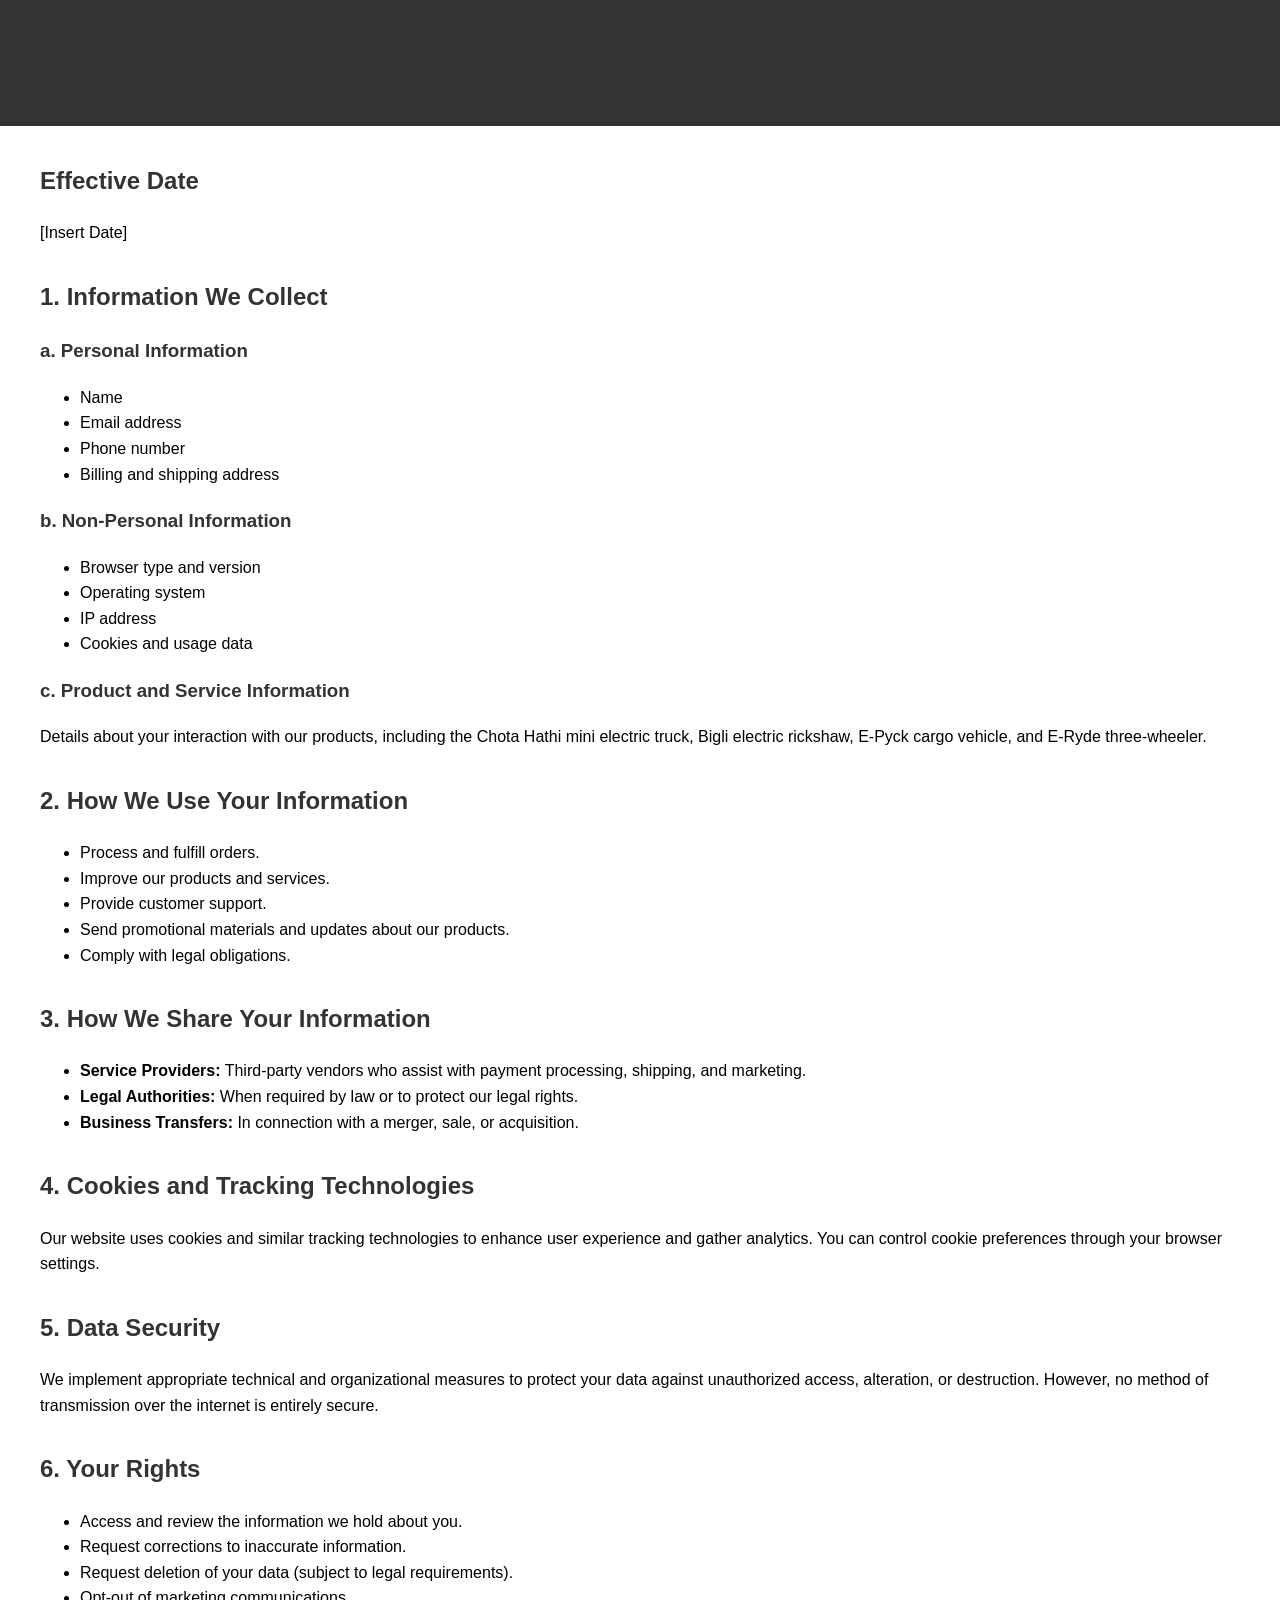
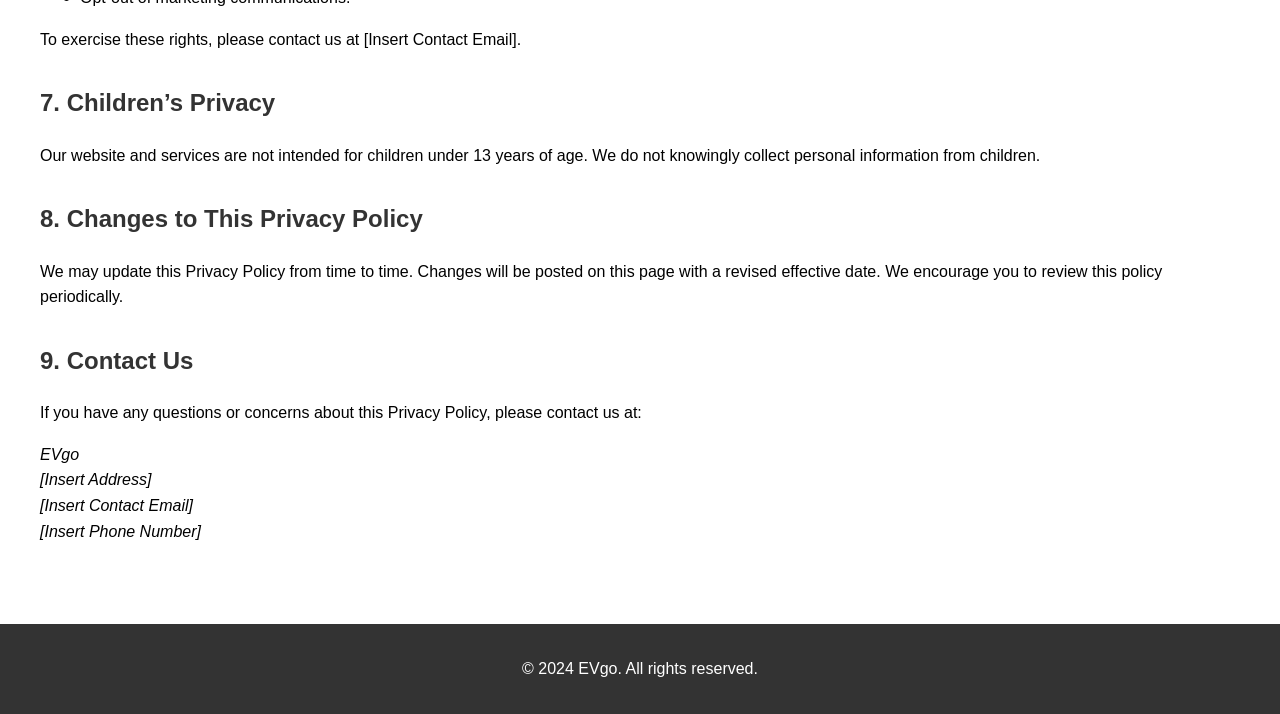
<file: privacy.html>
<!DOCTYPE html>
<html lang="en">
<head>
    <meta charset="UTF-8">
    <meta name="viewport" content="width=device-width, initial-scale=1.0">
    <title>Privacy Policy - EVgo</title>
    <style>
        body {
            font-family: Arial, sans-serif;
            margin: 0;
            padding: 0;
            line-height: 1.6;
        }

        header {
            background-color: #333;
            color: #fff;
            padding: 1rem 0;
            text-align: center;
        }

        .container {
            max-width: 1200px;
            margin: auto;
            padding: 1rem;
        }

        h1, h2, h3 {
            color: #333;
        }

        section {
            margin-bottom: 2rem;
        }

        footer {
            background-color: #333;
            color: #fff;
            text-align: center;
            padding: 1rem 0;
            margin-top: 2rem;
        }

        @media (max-width: 768px) {
            body {
                padding: 1rem;
            }

            .container {
                padding: 0;
            }
        }
    </style>
</head>
<body>
    <header>
        <h1>Privacy Policy</h1>
    </header>

    <div class="container">
        <section>
            <h2>Effective Date</h2>
            <p>[Insert Date]</p>
        </section>

        <section>
            <h2>1. Information We Collect</h2>
            <h3>a. Personal Information</h3>
            <ul>
                <li>Name</li>
                <li>Email address</li>
                <li>Phone number</li>
                <li>Billing and shipping address</li>
            </ul>
            <h3>b. Non-Personal Information</h3>
            <ul>
                <li>Browser type and version</li>
                <li>Operating system</li>
                <li>IP address</li>
                <li>Cookies and usage data</li>
            </ul>
            <h3>c. Product and Service Information</h3>
            <p>Details about your interaction with our products, including the Chota Hathi mini electric truck, Bigli electric rickshaw, E-Pyck cargo vehicle, and E-Ryde three-wheeler.</p>
        </section>

        <section>
            <h2>2. How We Use Your Information</h2>
            <ul>
                <li>Process and fulfill orders.</li>
                <li>Improve our products and services.</li>
                <li>Provide customer support.</li>
                <li>Send promotional materials and updates about our products.</li>
                <li>Comply with legal obligations.</li>
            </ul>
        </section>

        <section>
            <h2>3. How We Share Your Information</h2>
            <ul>
                <li><strong>Service Providers:</strong> Third-party vendors who assist with payment processing, shipping, and marketing.</li>
                <li><strong>Legal Authorities:</strong> When required by law or to protect our legal rights.</li>
                <li><strong>Business Transfers:</strong> In connection with a merger, sale, or acquisition.</li>
            </ul>
        </section>

        <section>
            <h2>4. Cookies and Tracking Technologies</h2>
            <p>Our website uses cookies and similar tracking technologies to enhance user experience and gather analytics. You can control cookie preferences through your browser settings.</p>
        </section>

        <section>
            <h2>5. Data Security</h2>
            <p>We implement appropriate technical and organizational measures to protect your data against unauthorized access, alteration, or destruction. However, no method of transmission over the internet is entirely secure.</p>
        </section>

        <section>
            <h2>6. Your Rights</h2>
            <ul>
                <li>Access and review the information we hold about you.</li>
                <li>Request corrections to inaccurate information.</li>
                <li>Request deletion of your data (subject to legal requirements).</li>
                <li>Opt-out of marketing communications.</li>
            </ul>
            <p>To exercise these rights, please contact us at [Insert Contact Email].</p>
        </section>

        <section>
            <h2>7. Children’s Privacy</h2>
            <p>Our website and services are not intended for children under 13 years of age. We do not knowingly collect personal information from children.</p>
        </section>

        <section>
            <h2>8. Changes to This Privacy Policy</h2>
            <p>We may update this Privacy Policy from time to time. Changes will be posted on this page with a revised effective date. We encourage you to review this policy periodically.</p>
        </section>

        <section>
            <h2>9. Contact Us</h2>
            <p>If you have any questions or concerns about this Privacy Policy, please contact us at:</p>
            <address>
                EVgo<br>
                [Insert Address]<br>
                [Insert Contact Email]<br>
                [Insert Phone Number]
            </address>
        </section>
    </div>

    <footer>
        <p>&copy; 2024 EVgo. All rights reserved.</p>
    </footer>
</body>
</html>
</file>
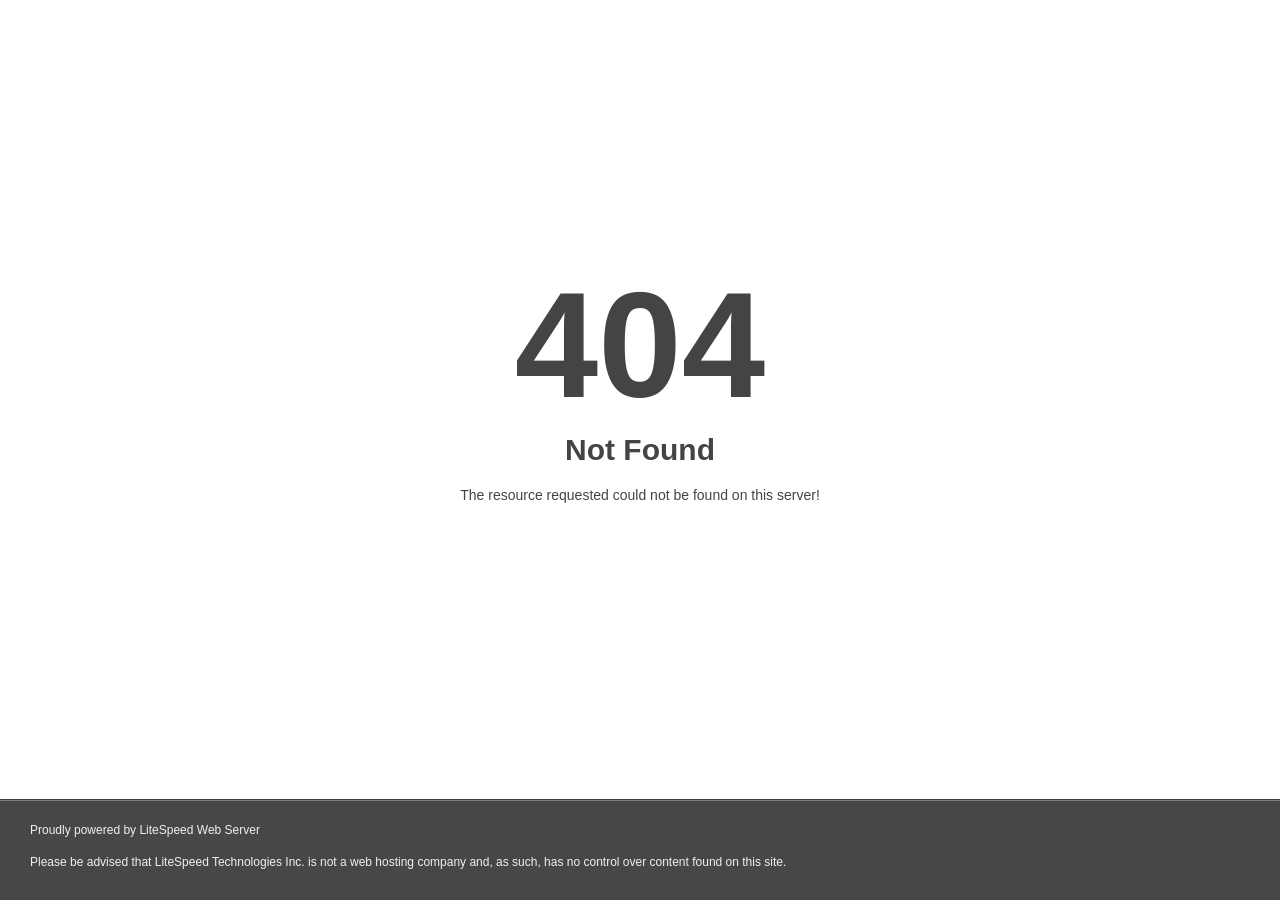
<file: background/bg-header.html>
<!DOCTYPE html>
<html style="height:100%">
<head>
<meta name="viewport" content="width=device-width, initial-scale=1, shrink-to-fit=no" />
<title> 404 Not Found
</title><style>@media (prefers-color-scheme:dark){body{background-color:#000!important}}</style></head>
<body style="color: #444; margin:0;font: normal 14px/20px Arial, Helvetica, sans-serif; height:100%; background-color: #fff;">
<div style="height:auto; min-height:100%; ">     <div style="text-align: center; width:800px; margin-left: -400px; position:absolute; top: 30%; left:50%;">
        <h1 style="margin:0; font-size:150px; line-height:150px; font-weight:bold;">404</h1>
<h2 style="margin-top:20px;font-size: 30px;">Not Found
</h2>
<p>The resource requested could not be found on this server!</p>
</div></div><div style="color:#f0f0f0; font-size:12px;margin:auto;padding:0px 30px 0px 30px;position:relative;clear:both;height:100px;margin-top:-101px;background-color:#474747;border-top: 1px solid rgba(0,0,0,0.15);box-shadow: 0 1px 0 rgba(255, 255, 255, 0.3) inset;">
<br>Proudly powered by LiteSpeed Web Server<p>Please be advised that LiteSpeed Technologies Inc. is not a web hosting company and, as such, has no control over content found on this site.</p></div></body></html>
</file>
